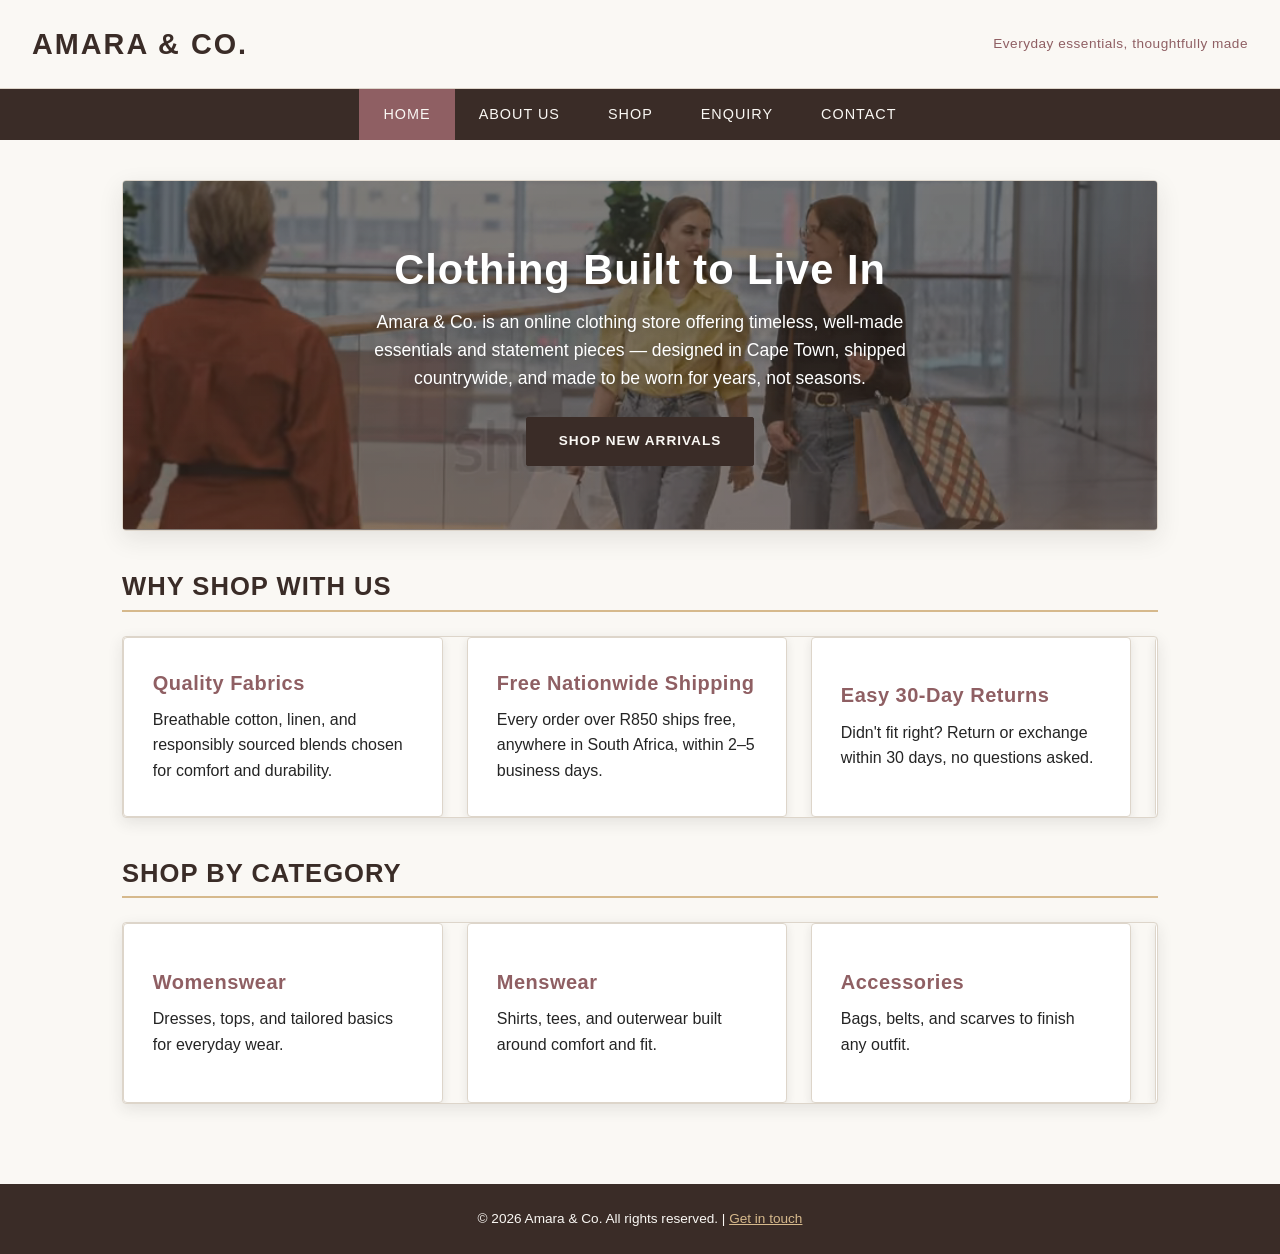
<file: index.html>
<!DOCTYPE html>

<html lang="en">

<head>
  <meta charset="UTF-8">
  <meta name="viewport" content="width=device-width, initial-scale=1.0">

  <meta name="description"
    content="Amara & Co. is a South African online clothing store offering timeless, well-made everyday clothing and accessories.">
  <meta name="keywords"
    content="Amara & Co., South African clothing, online clothing store, Cape Town fashion, womenswear, menswear, accessories">

  <link rel="stylesheet" href="css/style.css">
  <title>Amara & Co. | Online Clothing Store</title>
</head>

<body>

  <header>
    <div class="logo">Amara & Co.</div>
    <div class="tagline">Everyday essentials, thoughtfully made</div>
  </header>

  <nav>
    <ul>
      <li><a href="index.html" class="active">Home</a></li>
      <li><a href="about.html">About Us</a></li>
      <li><a href="products.html">Shop</a></li>
      <li><a href="enquiry.html">Enquiry</a></li>
      <li><a href="contact.html">Contact</a></li>
    </ul>
  </nav>

  <main>

    <section class="hero">
    <h1>Clothing Built to Live In</h1>

    <p>
        Amara & Co. is an online clothing store offering timeless, well-made
        essentials and statement pieces — designed in Cape Town, shipped
        countrywide, and made to be worn for years, not seasons.
    </p>

    <a href="products.html" class="btn">Shop New Arrivals</a>

    <video class="hero-video" autoplay muted loop playsinline>
        <source
            src="stock-footage-medium-long-shot-of-stylish-young-caucasian-girls-walking-in-modern-mall-carrying-shopping-bags-and.webm"
            type="video/webm">
    </video>
</section>

    <!-- Why Shop With Us -->
<section>
    <h2>Why Shop With Us</h2>

    <div class="carousel" id="benefitsCarousel">
        <div class="carousel-track">

            <article class="carousel-card">
                <h3>Quality Fabrics</h3>
                <p>
                    Breathable cotton, linen, and responsibly sourced blends
                    chosen for comfort and durability.
                </p>
            </article>

            <article class="carousel-card">
                <h3>Free Nationwide Shipping</h3>
                <p>
                    Every order over R850 ships free, anywhere in South Africa,
                    within 2–5 business days.
                </p>
            </article>

            <article class="carousel-card">
                <h3>Easy 30-Day Returns</h3>
                <p>
                    Didn't fit right? Return or exchange within 30 days,
                    no questions asked.
                </p>
            </article>

        </div>
    </div>
</section>


<!-- Shop by Category -->
<section>
    <h2>Shop by Category</h2>

    <div class="carousel" id="categoryCarousel">
        <div class="carousel-track">

            <article class="carousel-card">
                <h3>Womenswear</h3>
                <p>
                    Dresses, tops, and tailored basics for everyday wear.
                </p>
            </article>

            <article class="carousel-card">
                <h3>Menswear</h3>
                <p>
                    Shirts, tees, and outerwear built around comfort and fit.
                </p>
            </article>

            <article class="carousel-card">
                <h3>Accessories</h3>
                <p>
                    Bags, belts, and scarves to finish any outfit.
                </p>
            </article>

        </div>
    </div>
</section>

  </main>

  <footer>
    <p>
      &copy; 2026 Amara & Co. All rights reserved. |
      <a href="contact.html">Get in touch</a>
    </p>
  </footer>

  <script src="js/script.js"></script>

</body>

</html>
</file>
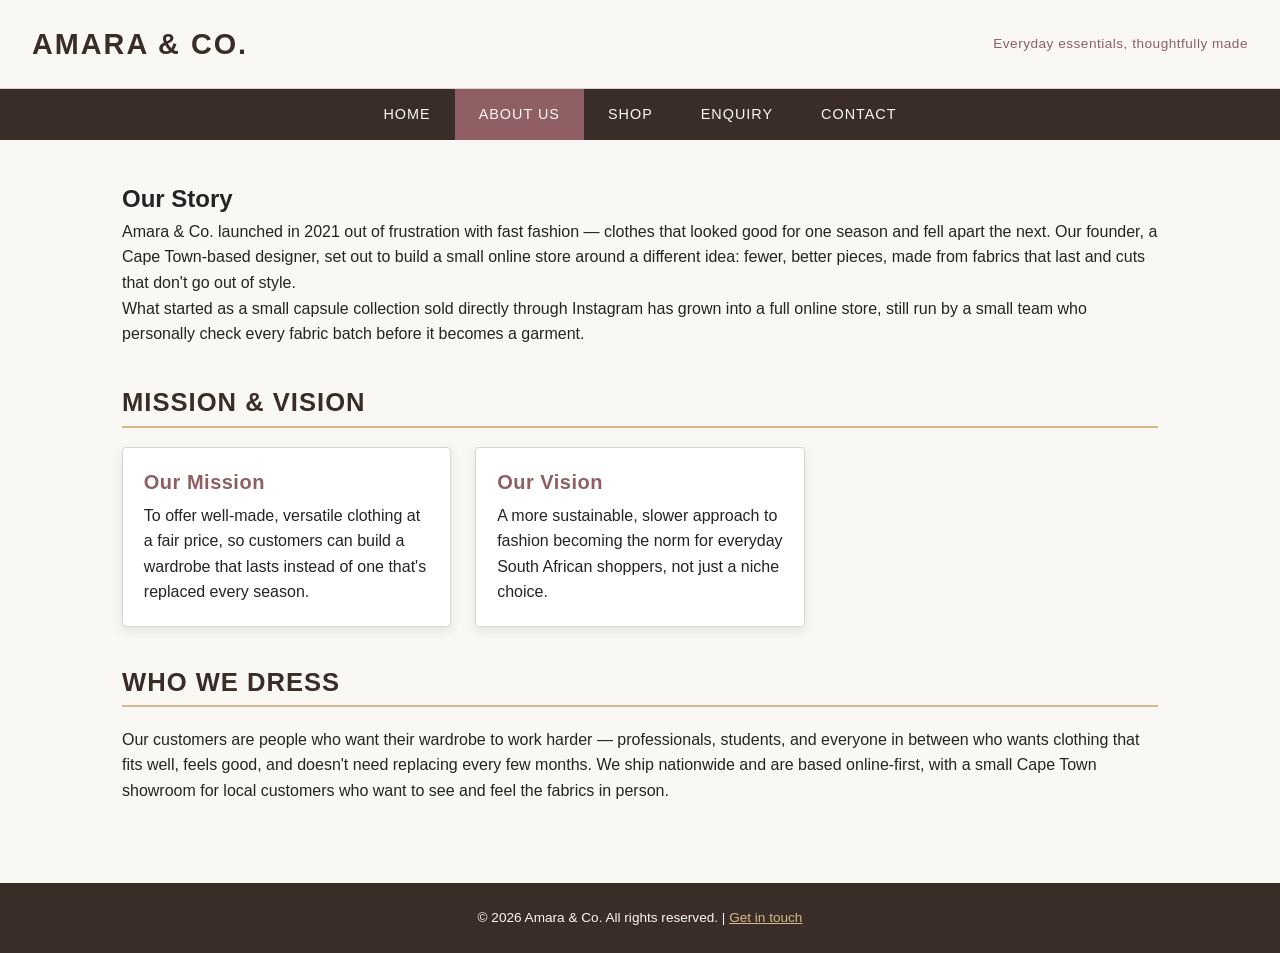
<file: about.html>
<!DOCTYPE html>
<html lang="en">

<head>
    <meta charset="UTF-8">
    <meta name="viewport" content="width=device-width, initial-scale=1.0">

    <meta name="description"
        content="Learn about Amara & Co., a Cape Town-based clothing brand focused on quality, versatile clothing and a more sustainable approach to fashion.">
    <meta name="keywords"
        content="Amara & Co., about Amara & Co., Cape Town clothing brand, sustainable fashion, South African fashion, quality clothing">

    <link rel="stylesheet" href="css/style.css">

    <title>About Us | Amara & Co.</title>
</head>

<body>

    <header>
        <div class="logo">Amara & Co.</div>
        <div class="tagline">Everyday essentials, thoughtfully made</div>
    </header>

    <nav>
        <ul>
            <li><a href="index.html">Home</a></li>
            <li><a href="about.html" class="active">About Us</a></li>
            <li><a href="products.html">Shop</a></li>
            <li><a href="enquiry.html">Enquiry</a></li>
            <li><a href="contact.html">Contact</a></li>
        </ul>
    </nav>

    <main>

        <section>
            <h1>Our Story</h1>

            <p>
                Amara & Co. launched in 2021 out of frustration with fast fashion —
                clothes that looked good for one season and fell apart the next.
                Our founder, a Cape Town-based designer, set out to build a small
                online store around a different idea: fewer, better pieces, made
                from fabrics that last and cuts that don't go out of style.
            </p>

            <p>
                What started as a small capsule collection sold directly through
                Instagram has grown into a full online store, still run by a small
                team who personally check every fabric batch before it becomes a
                garment.
            </p>
        </section>

        <section>
            <h2>Mission & Vision</h2>

            <div class="grid">

                <div class="card">
                    <h3>Our Mission</h3>

                    <p>
                        To offer well-made, versatile clothing at a fair price, so
                        customers can build a wardrobe that lasts instead of one that's
                        replaced every season.
                    </p>
                </div>

                <div class="card">
                    <h3>Our Vision</h3>

                    <p>
                        A more sustainable, slower approach to fashion becoming the
                        norm for everyday South African shoppers, not just a niche
                        choice.
                    </p>
                </div>

            </div>
        </section>

        <section>
            <h2>Who We Dress</h2>

            <p>
                Our customers are people who want their wardrobe to work harder —
                professionals, students, and everyone in between who wants clothing
                that fits well, feels good, and doesn't need replacing every few
                months. We ship nationwide and are based online-first, with a small
                Cape Town showroom for local customers who want to see and feel the
                fabrics in person.
            </p>
        </section>

    </main>

    <footer>
        <p>
            &copy; 2026 Amara & Co. All rights reserved. |
            <a href="contact.html">Get in touch</a>
        </p>
    </footer>

    <script src="js/script.js"></script>

</body>

</html>
</file>
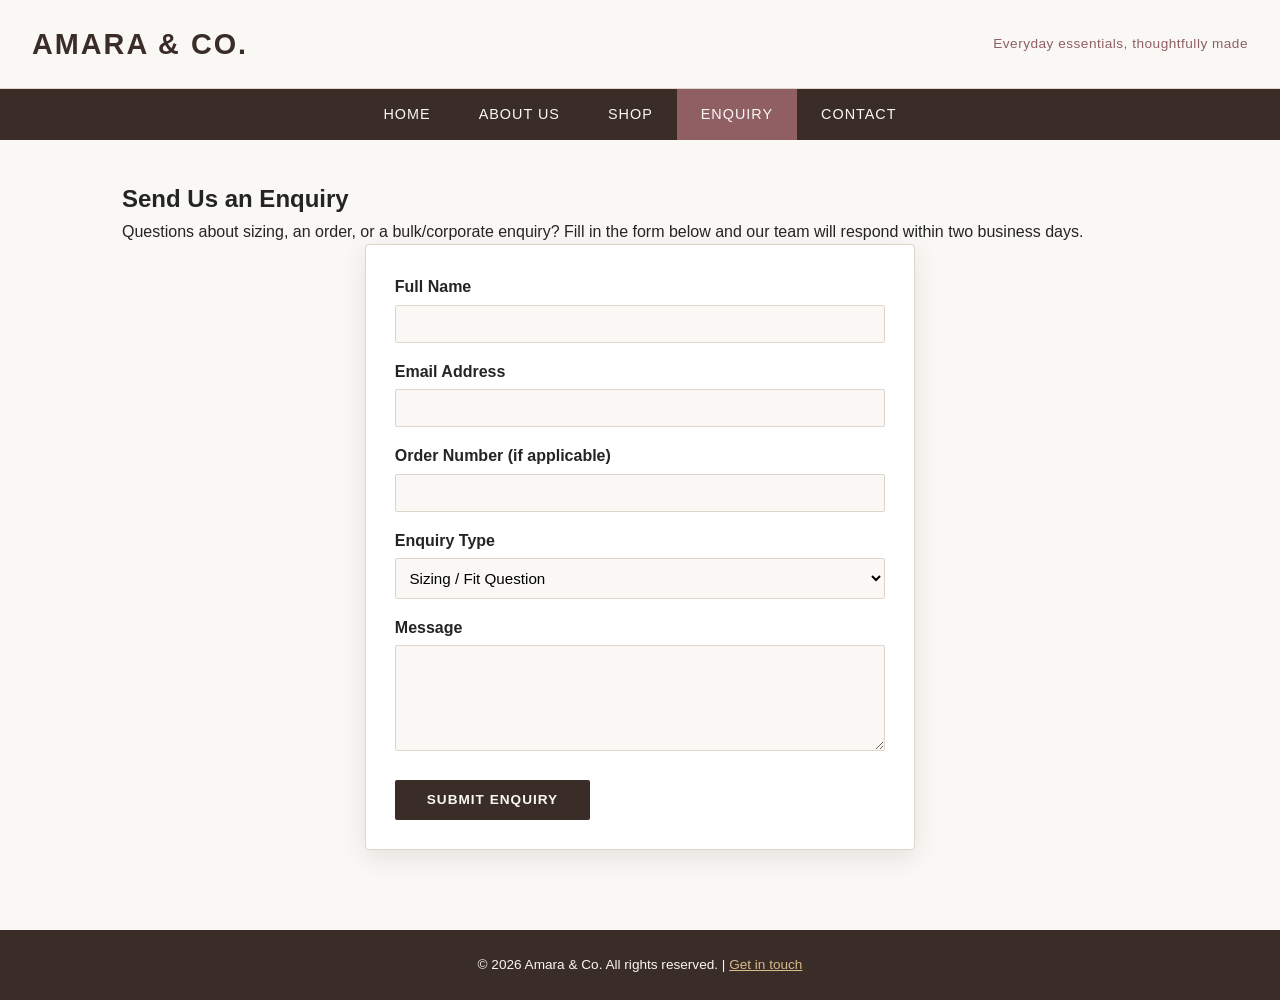
<file: enquiry.html>
<!DOCTYPE html>
<html lang="en">

<head>
    <meta charset="UTF-8">
    <meta name="viewport" content="width=device-width, initial-scale=1.0">

    <meta name="description"
        content="Contact Amara & Co. with questions about sizing, orders, returns, exchanges, or bulk and corporate clothing enquiries.">
    <meta name="keywords"
        content="Amara & Co. enquiry, clothing enquiries, sizing questions, order status, returns, exchanges, corporate clothing">

    <link rel="stylesheet" href="css/style.css">

    <title>Enquiry | Amara & Co.</title>
</head>

<body>

    <header>
        <div class="logo">Amara & Co.</div>
        <div class="tagline">Everyday essentials, thoughtfully made</div>
    </header>

    <nav>
        <ul>
            <li><a href="index.html">Home</a></li>
            <li><a href="about.html">About Us</a></li>
            <li><a href="products.html">Shop</a></li>
            <li><a href="enquiry.html" class="active">Enquiry</a></li>
            <li><a href="contact.html">Contact</a></li>
        </ul>
    </nav>

    <main>

        <section>
            <h1>Send Us an Enquiry</h1>

            <p>
                Questions about sizing, an order, or a bulk/corporate enquiry?
                Fill in the form below and our team will respond within two
                business days.
            </p>

            <form id="enquiry-form">

                <label for="name">Full Name</label>
                <input type="text" id="name" name="name" required>

                <label for="email">Email Address</label>
                <input type="email" id="email" name="email" required>

                <label for="order-number">Order Number (if applicable)</label>
                <input type="text" id="order-number" name="order-number">

                <label for="enquiry-type">Enquiry Type</label>
                <select id="enquiry-type" name="enquiry-type">
                    <option value="sizing">Sizing / Fit Question</option>
                    <option value="order">Order Status</option>
                    <option value="returns">Returns / Exchange</option>
                    <option value="bulk">Bulk / Corporate Order</option>
                    <option value="other">Other</option>
                </select>

                <label for="message">Message</label>
                <textarea id="message" name="message" rows="5" required></textarea>

                <button type="submit">Submit Enquiry</button>

            </form>
        </section>

    </main>

    <footer>
        <p>
            &copy; 2026 Amara & Co. All rights reserved. |
            <a href="contact.html">Get in touch</a>
        </p>
    </footer>

    <script src="js/script.js"></script>

</body>

</html>
</file>
<file: css/style.css>
/* ============================
   Amara & Co. — Stylesheet
   ============================ */

/* Colour Variables */

:root {
    --charcoal: #242424;
    --espresso: #3a2c27;
    --rose: #b98282;
    --rose-dark: #8f5f63;
    --champagne: #d6b98c;
    --stone: #eee9e2;
    --cream: #faf8f4;
    --white: #ffffff;
    --border: #ddd5ca;
    --shadow: rgba(36, 36, 36, 0.10);

    /* Compatibility aliases */
    --rust: var(--rose-dark);
    --blush: var(--rose);
}

/* CSS Reset */

* {
    margin: 0;
    padding: 0;
    box-sizing: border-box;
}

/* Base Styles */

html {
    scroll-behavior: smooth;
}

body {
    font-family: 'Segoe UI', Tahoma, Geneva, Verdana, sans-serif;
    font-size: 16px;
    color: var(--charcoal);
    background-color: var(--cream);
    line-height: 1.6;
    -webkit-font-smoothing: antialiased;
    text-rendering: optimizeLegibility;
}

a {
    text-decoration: none;
    color: inherit;
}

img {
    max-width: 100%;
    height: auto;
    display: block;
}

/* ============================
   Header
   ============================ */

header {
    background-color: var(--cream);
    padding: 1.3rem 2rem;
    display: flex;
    justify-content: space-between;
    align-items: center;
    border-bottom: 1px solid var(--border);
    box-shadow: 0 1px 0 var(--border);
}

header .logo {
    font-size: 1.8rem;
    font-weight: 700;
    letter-spacing: 2px;
    text-transform: uppercase;
    color: var(--espresso);
}

header .tagline {
    font-size: 0.85rem;
    color: var(--rose-dark);
    letter-spacing: 0.5px;
}

/* ============================
   Navigation
   ============================ */

nav {
    background-color: var(--espresso);
}

nav ul {
    list-style: none;
    display: flex;
    justify-content: center;
    flex-wrap: wrap;
}

nav ul li a {
    display: block;
    color: var(--cream);
    padding: 0.9rem 1.5rem;
    font-size: 0.9rem;
    letter-spacing: 1px;
    text-transform: uppercase;
    transition:
        background-color 0.2s ease,
        color 0.2s ease;
}

nav ul li a:hover,
nav ul li a.active {
    background-color: var(--rose-dark);
}

nav ul li a:focus {
    outline: 2px solid var(--rose);
    outline-offset: -2px;
}

nav ul li a:active {
    background-color: var(--rose);
    color: var(--charcoal);
}

/* ============================
   Main
   ============================ */

main {
    max-width: 1100px;
    margin: 0 auto;
    padding: 2.5rem 2rem;
}

section {
    margin-bottom: 2.5rem;
}

/* ============================
   Hero
   ============================ */

.hero {
    position: relative;
    overflow: hidden;
    isolation: isolate;

    text-align: center;
    padding: 4rem 1rem;

    background: linear-gradient(
        135deg,
        var(--stone),
        var(--cream)
    );

    border: 1px solid var(--border);
    border-radius: 4px;
    margin-bottom: 2.5rem;

    box-shadow: 0 8px 25px var(--shadow);

    color: var(--white);
}

/* Hero background video */

.hero video {
    position: absolute;
    inset: 0;

    width: 100%;
    height: 100%;

    object-fit: cover;
    object-position: center;

    z-index: -2;
}

/* Dark overlay keeps hero text readable */

.hero::before {
    content: "";
    position: absolute;
    inset: 0;

    background:
        linear-gradient(
            rgba(36, 36, 36, 0.55),
            rgba(58, 44, 39, 0.60)
        );

    z-index: -1;
}

/* Keep hero content above the video */

.hero h1,
.hero p,
.hero .btn {
    position: relative;
    z-index: 1;
}

.hero h1 {
    font-size: 2.6rem;
    font-weight: 700;
    line-height: 1.2;
    letter-spacing: 1px;
    color: var(--white);
    margin-bottom: 0.8rem;
    text-shadow: 0 2px 8px rgba(0, 0, 0, 0.25);
}

.hero p {
    font-size: 1.1rem;
    line-height: 1.6;
    max-width: 600px;
    margin: 0 auto 1.5rem auto;
    color: var(--white);
    text-shadow: 0 2px 6px rgba(0, 0, 0, 0.25);
}

/* ============================
   Buttons
   ============================ */

.btn {
    display: inline-block;
    background-color: var(--espresso);
    color: var(--cream);

    padding: 0.8rem 2rem;
    border-radius: 2px;

    border: 1px solid var(--espresso);

    font-weight: 600;
    letter-spacing: 1px;
    text-transform: uppercase;
    font-size: 0.85rem;

    transition:
        background-color 0.25s ease,
        transform 0.25s ease,
        box-shadow 0.25s ease;
}

.btn:hover {
    background-color: var(--rose-dark);
    border-color: var(--rose-dark);
    transform: translateY(-2px);
    box-shadow: 0 5px 14px var(--shadow);
}

.btn:focus {
    outline: 2px solid var(--rose);
    outline-offset: 2px;
}

.btn:active {
    background-color: var(--rose);
    color: var(--charcoal);
}

/* ============================
   Section Headings
   ============================ */

h2 {
    color: var(--espresso);
    border-bottom: 2px solid var(--champagne);
    padding-bottom: 0.5rem;
    margin-bottom: 1.2rem;

    font-size: 1.6rem;
    font-weight: 700;
    line-height: 1.2;
    letter-spacing: 1px;
    text-transform: uppercase;
}

h3 {
    color: var(--rose-dark);
    font-size: 1.25rem;
    font-weight: 700;
    line-height: 1.3;
    letter-spacing: 0.5px;
}

/* ============================
   Cards / Grid
   ============================ */

.grid {
    display: grid;
    grid-template-columns: repeat(3, 1fr);
    gap: 1.5rem;
}

.card {
    background-color: var(--white);
    border: 1px solid var(--border);
    border-radius: 4px;
    padding: 1.3rem;

    box-shadow: 0 4px 12px var(--shadow);

    transition:
        transform 0.25s ease,
        box-shadow 0.25s ease,
        border-color 0.25s ease;
}

.card:hover {
    transform: translateY(-5px);
    box-shadow: 0 10px 25px rgba(36, 36, 36, 0.14);
    border-color: var(--rose);
}

.card h3 {
    margin-bottom: 0.5rem;
}

.card .price {
    font-weight: 700;
    color: var(--espresso);
    font-size: 1.05rem;
    margin-top: 0.4rem;
}

.card .size {
    font-size: 0.8rem;
    opacity: 0.7;
    margin-top: 0.3rem;
}

/* ============================
   Product Images
   ============================ */

.card picture {
    display: block;
    width: 100%;
    margin-bottom: 1rem;
    overflow: hidden;
    background-color: var(--cream);
    border-radius: 4px;
}

.card picture img {
    width: 100%;
    height: 220px;
    object-fit: contain;
    border-radius: 4px;

    transition: transform 0.35s ease;
}

.card:hover picture img {
    transform: scale(1.025);
}

/* ============================
   Clickable Product Images
   ============================ */

.product-image-button {
    border: none;
    padding: 0;
    background: none;
    width: 100%;
    cursor: pointer;
}

.product-image-button:focus {
    outline: 2px solid var(--rose);
    outline-offset: 3px;
}

/* ============================
   Product Search
   ============================ */

.product-search {
    max-width: 550px;
    margin-top: 1.5rem;
}

.product-search label {
    display: block;
    font-weight: 600;
    margin-bottom: 0.3rem;
}

.product-search input {
    width: 100%;
    padding: 0.7rem;

    background-color: var(--white);

    border: 1px solid var(--border);
    border-radius: 2px;

    font-family: inherit;
    font-size: 0.95rem;

    transition:
        border-color 0.2s ease,
        box-shadow 0.2s ease;
}

.product-search input:focus {
    outline: none;
    border-color: var(--rose-dark);
    box-shadow: 0 0 0 3px rgba(185, 130, 130, 0.18);
}

#noResults {
    margin-top: 1rem;
    font-weight: 600;
    color: var(--rose-dark);
}

/* ============================
   Forms
   ============================ */

form {
    max-width: 550px;
    margin-left: auto;
    margin-right: auto;

    background-color: var(--white);

    padding: 1.8rem;

    border-radius: 4px;
    border: 1px solid var(--border);

    box-shadow: 0 8px 25px var(--shadow);
}

form label {
    display: block;
    font-weight: 600;
    margin-bottom: 0.3rem;
    margin-top: 1rem;
}

form label:first-child {
    margin-top: 0;
}

form input,
form select,
form textarea {
    width: 100%;
    padding: 0.6rem;

    background-color: var(--cream);

    border: 1px solid var(--border);
    border-radius: 2px;

    font-family: inherit;
    font-size: 0.95rem;

    transition:
        border-color 0.2s ease,
        box-shadow 0.2s ease;
}

form input:focus,
form select:focus,
form textarea:focus {
    outline: none;
    border-color: var(--rose-dark);
    box-shadow: 0 0 0 3px rgba(185, 130, 130, 0.18);
}

form button {
    margin-top: 1.3rem;

    background-color: var(--espresso);
    color: var(--cream);

    border: none;
    padding: 0.8rem 2rem;
    border-radius: 2px;

    font-weight: 600;
    letter-spacing: 1px;
    text-transform: uppercase;
    font-size: 0.85rem;

    cursor: pointer;

    transition:
        background-color 0.25s ease,
        transform 0.25s ease,
        box-shadow 0.25s ease;
}

form button:hover {
    background-color: var(--rose-dark);
    transform: translateY(-2px);
    box-shadow: 0 5px 14px var(--shadow);
}

form button:focus {
    outline: 2px solid var(--rose);
    outline-offset: 2px;
}

form button:active {
    background-color: var(--rose);
    color: var(--charcoal);
}

/* ============================
   Form Validation / Response
   ============================ */

.form-error {
    color: var(--rose-dark);
    font-size: 0.85rem;
    font-weight: 600;
    margin-top: 0.25rem;
}

.form-response {
    margin-top: 1rem;
    padding: 0.8rem;
    border-radius: 3px;
    font-weight: 600;
}

.form-response.success {
    background-color: var(--stone);
    border: 1px solid var(--border);
}

.form-response.error {
    background-color: var(--stone);
    border: 1px solid var(--rose-dark);
    color: var(--rose-dark);
}

/* ============================
   Interactive Map
   ============================ */

#storeMap {
    width: 100%;
    height: 350px;

    border-radius: 4px;
    border: 1px solid var(--border);

    margin-top: 1rem;

    box-shadow: 0 5px 15px var(--shadow);

    z-index: 1;
}

.leaflet-popup-content {
    font-family: 'Segoe UI', Tahoma, Geneva, Verdana, sans-serif;
    line-height: 1.5;
}

.leaflet-popup-content strong {
    color: var(--rose-dark);
}

/* ============================
   Contact Info
   ============================ */

.contact-info {
    padding: 0;
}

.contact-info li {
    list-style: none;
    margin-bottom: 0.8rem;
}

.contact-info strong {
    color: var(--rose-dark);
}

/* ============================
   Size Guide Table
   ============================ */

table {
    width: 100%;
    border-collapse: collapse;
    margin-top: 1rem;

    background-color: var(--white);

    box-shadow: 0 4px 12px var(--shadow);
}

table th,
table td {
    border: 1px solid var(--border);
    padding: 0.6rem 1rem;
    text-align: left;
}

table th {
    background-color: var(--espresso);
    color: var(--cream);
}

table tr:nth-child(even) {
    background-color: var(--cream);
}

/* ============================
   Footer
   ============================ */

footer {
    background-color: var(--espresso);
    color: var(--cream);
    text-align: center;

    padding: 1.5rem;

    font-size: 0.85rem;
}

footer a {
    color: var(--champagne);
    text-decoration: underline;
}

footer a:hover {
    color: var(--white);
}

footer a:focus {
    outline: 2px solid var(--rose);
}

footer a:active {
    color: var(--rose);
}

/* ============================
   Content Carousels
   ============================ */

.carousel {
    width: 100%;
    overflow: hidden;
    position: relative;

    margin-top: 1.5rem;

    border-radius: 4px;
    border: 1px solid var(--border);

    background-color: var(--cream);

    box-shadow: 0 5px 15px var(--shadow);
}

.carousel-track {
    display: flex;
    width: max-content;

    animation: carousel-scroll-forward 12s linear infinite;
}

.carousel:hover .carousel-track {
    animation-play-state: paused;
}

/* Why Shop With Us — moves left */

#benefitsCarousel .carousel-track {
    animation-name: carousel-scroll-forward;
}

/* Shop by Category — moves right */

#categoryCarousel .carousel-track {
    animation-name: carousel-scroll-reverse;
}

.carousel-card {
    width: 320px;
    min-height: 180px;

    margin-right: 1.5rem;
    padding: 1.8rem;

    background-color: var(--white);

    border: 1px solid var(--border);
    border-radius: 4px;

    box-shadow: 0 3px 10px var(--shadow);

    display: flex;
    flex-direction: column;
    justify-content: center;

    flex-shrink: 0;

    transition:
        transform 0.25s ease,
        box-shadow 0.25s ease;
}

.carousel-card:hover {
    transform: translateY(-4px);
    box-shadow: 0 8px 20px var(--shadow);
}

.carousel-card h3 {
    margin-bottom: 0.7rem;
}

.carousel-card p {
    line-height: 1.6;
}

@keyframes carousel-scroll-forward {

    from {
        transform: translateX(0);
    }

    to {
        transform: translateX(-50%);
    }
}

@keyframes carousel-scroll-reverse {

    from {
        transform: translateX(-50%);
    }

    to {
        transform: translateX(0);
    }
}

/* ============================
   Product Image Lightbox
   ============================ */

.lightbox {
    position: fixed;
    inset: 0;

    background-color: rgba(0, 0, 0, 0.8);

    display: flex;
    justify-content: center;
    align-items: center;

    padding: 2rem;

    z-index: 1000;
}

.lightbox[hidden] {
    display: none;
}

.lightbox img {
    max-width: 90%;
    max-height: 85vh;

    object-fit: contain;

    background-color: var(--cream);
}

.lightbox-close {
    position: absolute;

    top: 1rem;
    right: 1.5rem;

    background: none;
    border: none;

    color: var(--cream);

    font-size: 2.5rem;

    cursor: pointer;
}

.lightbox-close:hover {
    color: var(--rose);
}

.lightbox-close:focus {
    outline: 2px solid var(--rose);
    outline-offset: 4px;
}

.lightbox-close:active {
    color: var(--rose-dark);
}

/* ============================
   Accessibility Focus States
   ============================ */

a:focus-visible,
button:focus-visible,
input:focus-visible,
select:focus-visible,
textarea:focus-visible {
    outline: 2px solid var(--champagne);
    outline-offset: 3px;
}

/* ============================
   Page Fade-In Transition
   ============================ */

body {
    animation: pageFadeIn 0.45s ease-in-out;
}

@keyframes pageFadeIn {

    from {
        opacity: 0;
    }

    to {
        opacity: 1;
    }
}

/* ============================
   Responsive — Tablet
   ============================ */

@media (max-width: 768px) {

    header {
        padding: 1.2rem 1.5rem;
    }

    nav ul li a {
        padding: 0.8rem 1rem;
    }

    main {
        padding: 2rem 1.5rem;
    }

    .grid {
        grid-template-columns: repeat(2, 1fr);
    }

    .hero h1 {
        font-size: 2.2rem;
    }

    h2 {
        font-size: 1.4rem;
    }

    h3 {
        font-size: 1.15rem;
    }

    .card picture img {
        height: 200px;
    }
}

/* ============================
   Responsive — Mobile
   ============================ */

@media (max-width: 600px) {

    header {
        flex-direction: column;
        text-align: center;
        gap: 0.3rem;
    }

    header .logo {
        font-size: 1.5rem;
    }

    nav ul {
        flex-direction: column;
        align-items: stretch;
    }

    nav ul li a {
        text-align: center;
    }

    main {
        padding: 1.5rem 1rem;
    }

    .hero {
        padding: 2.5rem 1rem;
    }

    .hero h1 {
        font-size: 1.9rem;
    }

    .hero p {
        font-size: 1rem;
    }

    .grid {
        grid-template-columns: 1fr;
    }

    h2 {
        font-size: 1.25rem;
    }

    h3 {
        font-size: 1.1rem;
    }

    form {
        padding: 1.2rem;
    }

    table {
        font-size: 0.85rem;
    }

    table th,
    table td {
        padding: 0.5rem;
    }

    .card picture img {
        height: 220px;
    }

    #storeMap {
        height: 260px;
    }

    .carousel-card {
        width: 280px;
    }
}

/* ============================
   Reduced Motion Accessibility
   ============================ */

@media (prefers-reduced-motion: reduce) {

    html {
        scroll-behavior: auto;
    }

    body {
        animation: none;
    }

    .carousel-track {
        animation: none !important;
    }

    *,
    *::before,
    *::after {
        transition-duration: 0.01ms !important;
    }
}
</file>
